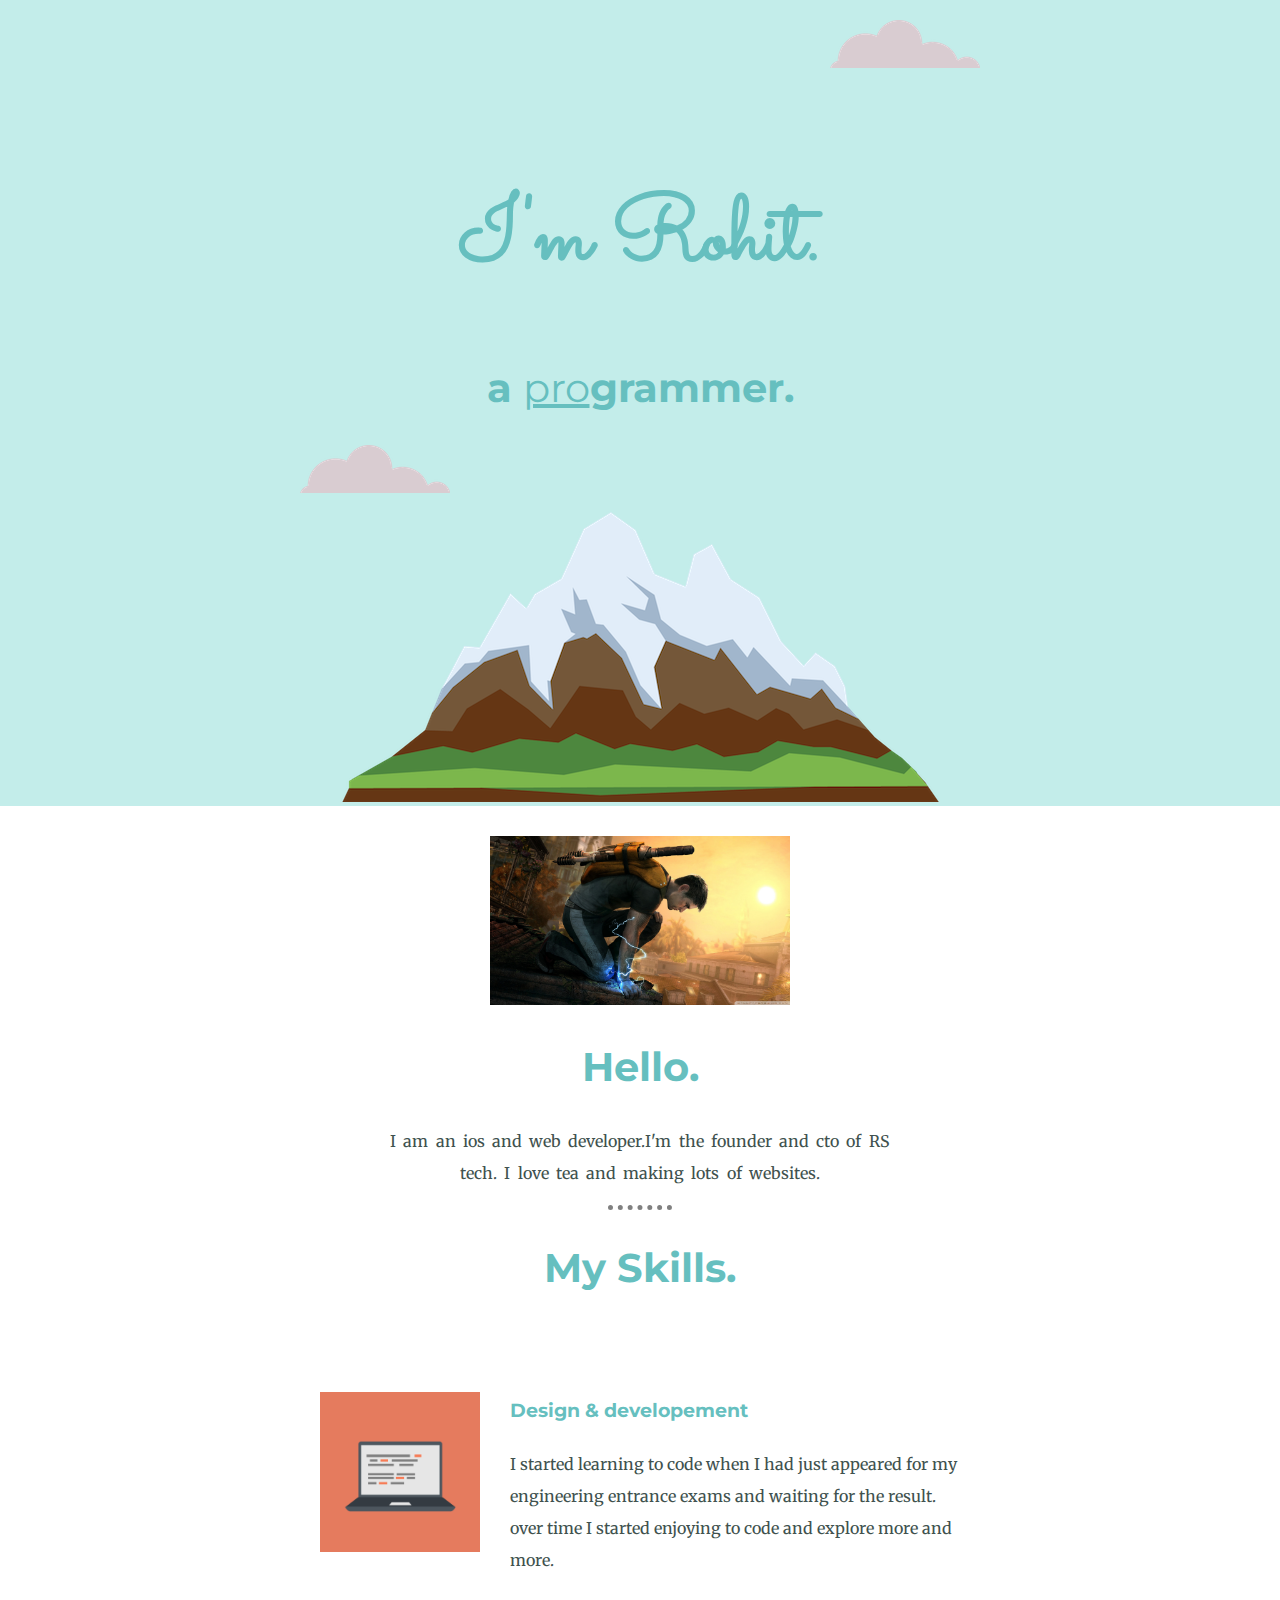
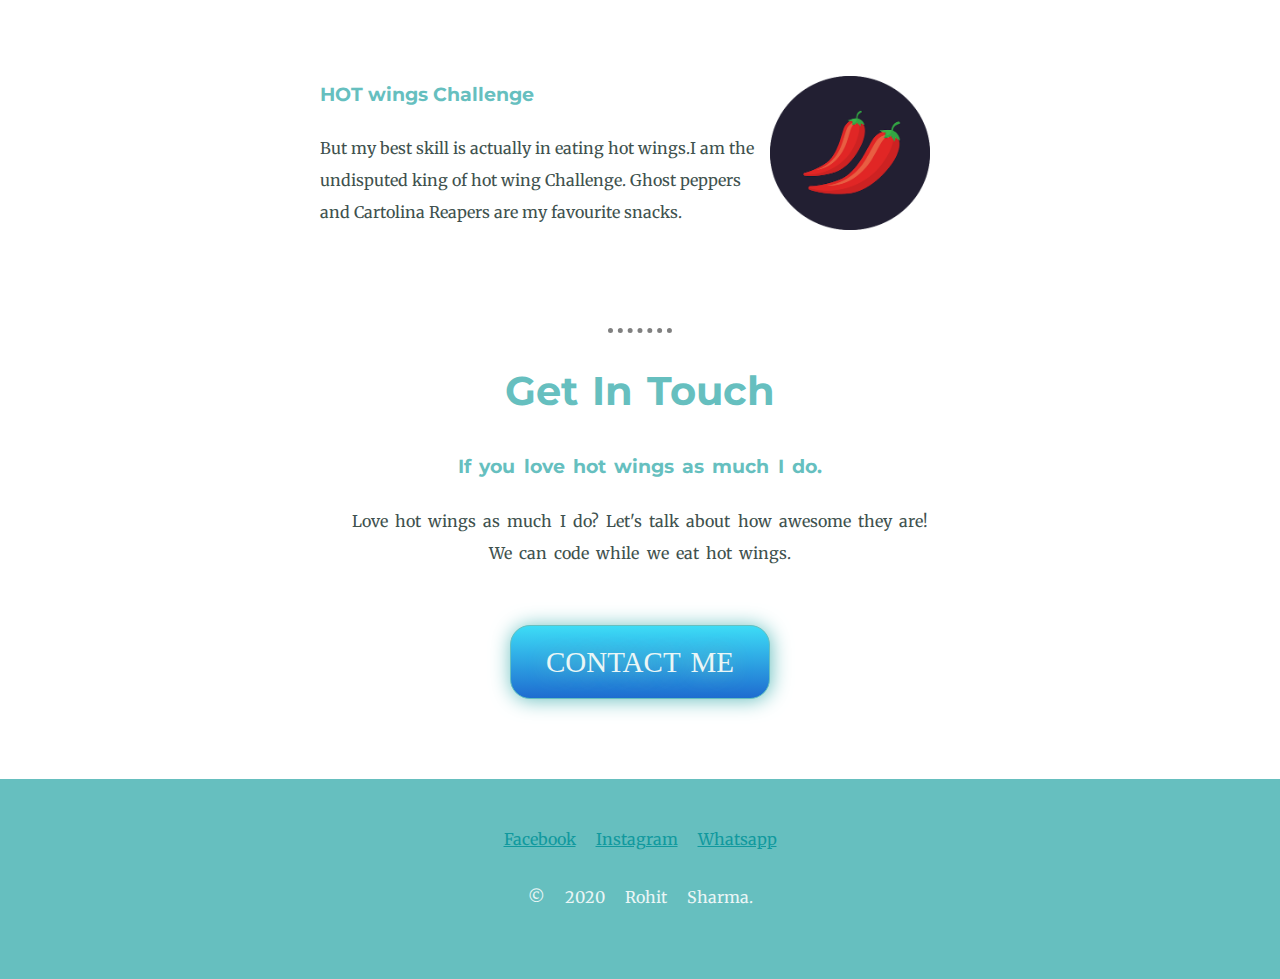
<file: index.html>
<!DOCTYPE html>
<html lang="en">

<head>
    <meta charset="UTF-8">
    <meta name="viewport" content="width=device-width, initial-scale=1.0">
    <title>RS.io</title>
</head>
<link rel="stylesheet" href="style.css">
<link rel="icon" href="E:\web developement\CSS-My Site\favicon.ico">
<link
    href="https://fonts.googleapis.com/css2?family=Merriweather:ital@1&family=Montserrat&family=Sacramento&display=swap"
    rel="stylesheet">
<!-- favicon - favourite icon-->
<!-- it is used to attach an icon along with your title(before). -->
<!-- it can be either made by using favicon generator.io or by downloading already designed favions from the same site. -->

<body>
    <div class="first-container">
        <img class="top-cloud" src="cloud.png" alt="">
        <h1>I'm Rohit.</h1>
        <h2>a <span class="pro">pro</span>grammer.</h2>
        <img src="mountain.png" alt="">
        <img class="bottom-cloud" src="cloud.png" alt="">

    </div>


    <div class="middle-container">
        <div class="profile">
            <img class="profile-img" src="profile.jpg" alt="">
            <h2>Hello.</h2>
            <p class="para-1">I am an ios and web developer.I'm the founder and cto of RS tech.
                I love tea and making lots of websites.
            </p>
        </div>
        <hr>
        <div class="skills">
            <h2>My Skills.</h2>
            <div class="skill-row">
                <img class="image1" src="computer.png" alt="">
                <h3>Design & developement</h3>
                <p>I started learning to code when I had just appeared for my engineering entrance exams and waiting for
                    the result.
                    over time I started enjoying to code and explore more and more.
                </p>
            </div>
            <div class="skill-row">
                <img class="image2" src="chillies.png" alt="">
                <h3>HOT wings Challenge</h3>
                <p>But my best skill is actually in eating hot wings.I am the undisputed king of hot wing Challenge.
                    Ghost peppers and Cartolina Reapers are my favourite snacks.
                </p>
            </div>
        </div>
        <hr>
        <div class="contact-me">
            <h2>Get In Touch</h2>
            <h3>If you love hot wings as much I do.</h3>
            <p>Love hot wings as much I do? Let's talk about how awesome they are!
                We can code while we eat hot wings. </p>
                <a class="BUTTONPYT" href="contact me.html " target="_blank" >CONTACT ME</a>
        </div>
    </div>


    <div class="bottom-container">
        <a class="footer-link" href="https://www.facebook.com/">Facebook</a>
        <a class="footer-link" href="https://www.instagram.com/">Instagram</a>
        <a class="footer-link" href="https://www.Whatsapp.com/">Whatsapp</a>
        <p class="last">© 2020 Rohit Sharma.</p>
    </div>


</body>

</html>
</file>
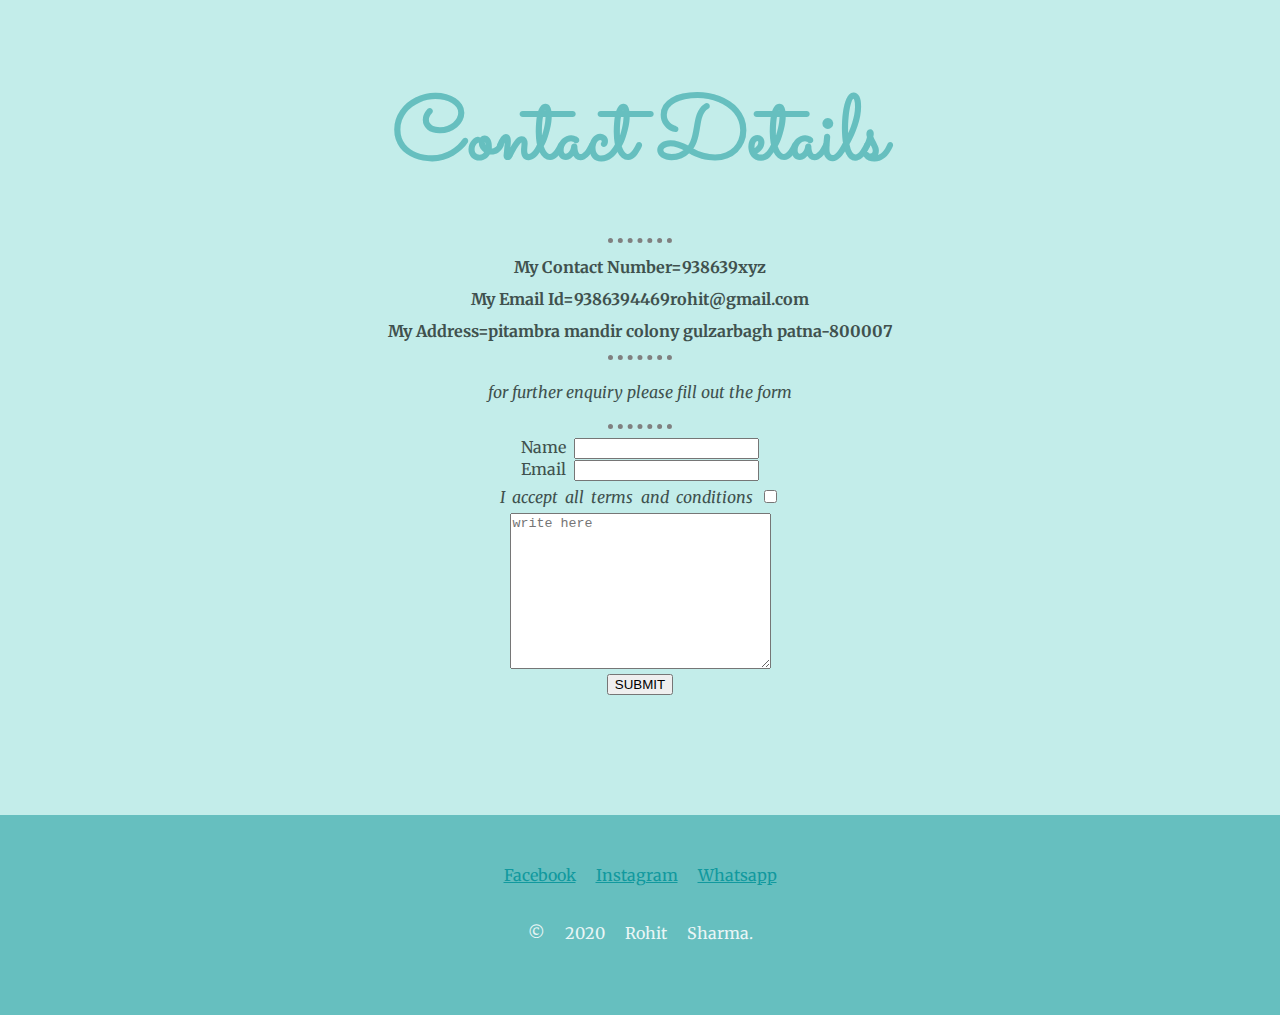
<file: contact me.html>
<!DOCTYPE html>
<html lang="en">

<head>
    <meta charset="UTF-8">
    <meta name="viewport" content="width=device-width, initial-scale=1.0">
    <title>Contact Me.io</title>
</head>
<link rel="stylesheet" href="style.css">
<link rel="icon" href="E:\web developement\CSS-My Site\favicon.ico">
<link
    href="https://fonts.googleapis.com/css2?family=Merriweather:ital@1&family=Montserrat&family=Sacramento&display=swap"
    rel="stylesheet">

<body class="body-color">
    <h1>Contact Details</h1>
    <hr>
    <b>My Contact Number=938639xyz <br>
        My Email Id=9386394469rohit@gmail.com <br>
        My Address=pitambra mandir colony gulzarbagh patna-800007 <br>
    </b>
    <hr>
    <p><i class="i">for further enquiry please fill out the form</i></p>
    <hr>
    <div class="contact-me">
        <form method="POST" action=" mailto:9386394469rohit@gmail.com " enctype="text/plain">
            <label>Name</label>
            <input type="text" required><br>
            <label>Email</label>
            <input type="email" name="email" required><br>
            <label><i>I accept all terms and conditions</i></label>
            <input type="checkbox" required><br>
            <textarea cols="30" rows="10" placeholder="write here"></textarea><br>
            <div class="button1"><button class="BUTTONPYT1" type="submit">SUBMIT</button></div>
            

        </form>
    </div>
    <div class="bottom-container">
        <a class="footer-link" href="https://www.facebook.com/">Facebook</a>
        <a class="footer-link" href="https://www.instagram.com/">Instagram</a>
        <a class="footer-link" href="https://www.Whatsapp.com/">Whatsapp</a>
        <p class="last">© 2020 Rohit Sharma.</p>
    </div>

</body>

</html>
</file>
<file: style.css>
body {
    margin: 0;
    text-align: center;
    font-family: 'Merriweather', serif;
    color: #40514E;

}

hr {

    border-style: dotted none none;
    border-color: grey;
    border-width: 5px;
    width: 5%;
}

.pro {
    text-decoration: underline;
    font-weight: normal;

}

.profile-img {
    width: 300px;
    padding-top: 30px;

}

h1 {
    font-family: 'Sacramento', cursive;
    font-size: 5.625rem;
    margin: 50px auto 0 auto;
    color: #66BFBF;
    line-height: 2;
}

h2 {
    font-family: 'Montserrat', sans-serif;
    font-size: 2.5rem;
    color: #66BFBF;
}

h3 {
    font-family: 'Montserrat', sans-serif;
    color: #66BFBF;
    line-height: 2;
}

p {
    line-height: 2;
}

.first-container {
    background-color: #c3edea;
    padding-top: 100px;
    position: relative;

}

.skill-row {

    width: 50%;
    margin: 100px auto 100px auto;
    text-align: left;
    line-height: 2;

}

.image1 {
    width: 25%;
    float: left;
    margin-right: 30px;
}

.image2 {
    width: 25%;
    float: right;
    margin-right: 30px;
}

.top-cloud {
    position: absolute;
    right: 300px;
    top: 20px;
}

.bottom-cloud {
    position: absolute;
    left: 300px;
}

a {
    color: #11999E;
}

.profile {
    word-spacing: .2rem;
    width: 500px;
    margin: auto;
}

.contact-me {
    word-spacing: .2rem;
    width: 600px;
    margin: auto;
    padding-bottom: 120px;

}

.bottom-container {
    padding-top: 50px;
    background-color: #66BFBF;
    height: 150px;
    word-spacing: 1rem;
    color: #11999E;

}

.footer-link {
    margin-top: 40px;
}

.last {
    line-height: 4;
    color: #EAF6F6;
}



.BUTTONPYT {
    background: #3DDCF6;
    background-image: -webkit-linear-gradient(top, #3DDCF6, #1E6CD0);
    background-image: -moz-linear-gradient(top, #3DDCF6, #1E6CD0);
    background-image: -ms-linear-gradient(top, #3DDCF6, #1E6CD0);
    background-image: -o-linear-gradient(top, #3DDCF6, #1E6CD0);
    background-image: linear-gradient(to bottom, #3DDCF6, #1E6CD0);
    -webkit-border-radius: 20px;
    -moz-border-radius: 20px;
    border-radius: 20px;
    height: 14px;
    line-height: 14px;
    color: #EAF6F6;
    font-family: Open Sans;
    width: 200px;
    font-size: 29px;
    font-weight: 100;
    padding: 29px;
    box-shadow: 1px 1px 20px 0px #66BFBF;
    -webkit-box-shadow: 1px 1px 20px 0px #66BFBF;
    -moz-box-shadow: 1px 1px 20px 0px #66BFBF;
    text-shadow: 1px 1px 20px #66BFBF;
    border: solid #66BFBF 1px;
    text-decoration: none;
    display: inline-block;
    cursor: pointer;
    text-align: center;
    
}

.BUTTONPYT:hover {
    border: solid #336260 1px;
    background: #1EC8D0;
    background-image: -webkit-linear-gradient(top, #1EC8D0, #3DCBF6);
    background-image: -moz-linear-gradient(top, #1EC8D0, #3DCBF6);
    background-image: -ms-linear-gradient(top, #1EC8D0, #3DCBF6);
    background-image: -o-linear-gradient(top, #1EC8D0, #3DCBF6);
    background-image: linear-gradient(to bottom, #1EC8D0, #3DCBF6);
    -webkit-border-radius: 20px;
    -moz-border-radius: 20px;
    border-radius: 20px;
    text-decoration: none;
}
.BUTTONPYT {
    position: relative;
    top: 40PX;
}
b{
    line-height: 2;
}
i{
    line-height: 2;
}
.body-color{
    background-color: #c3edea;
}
</file>
